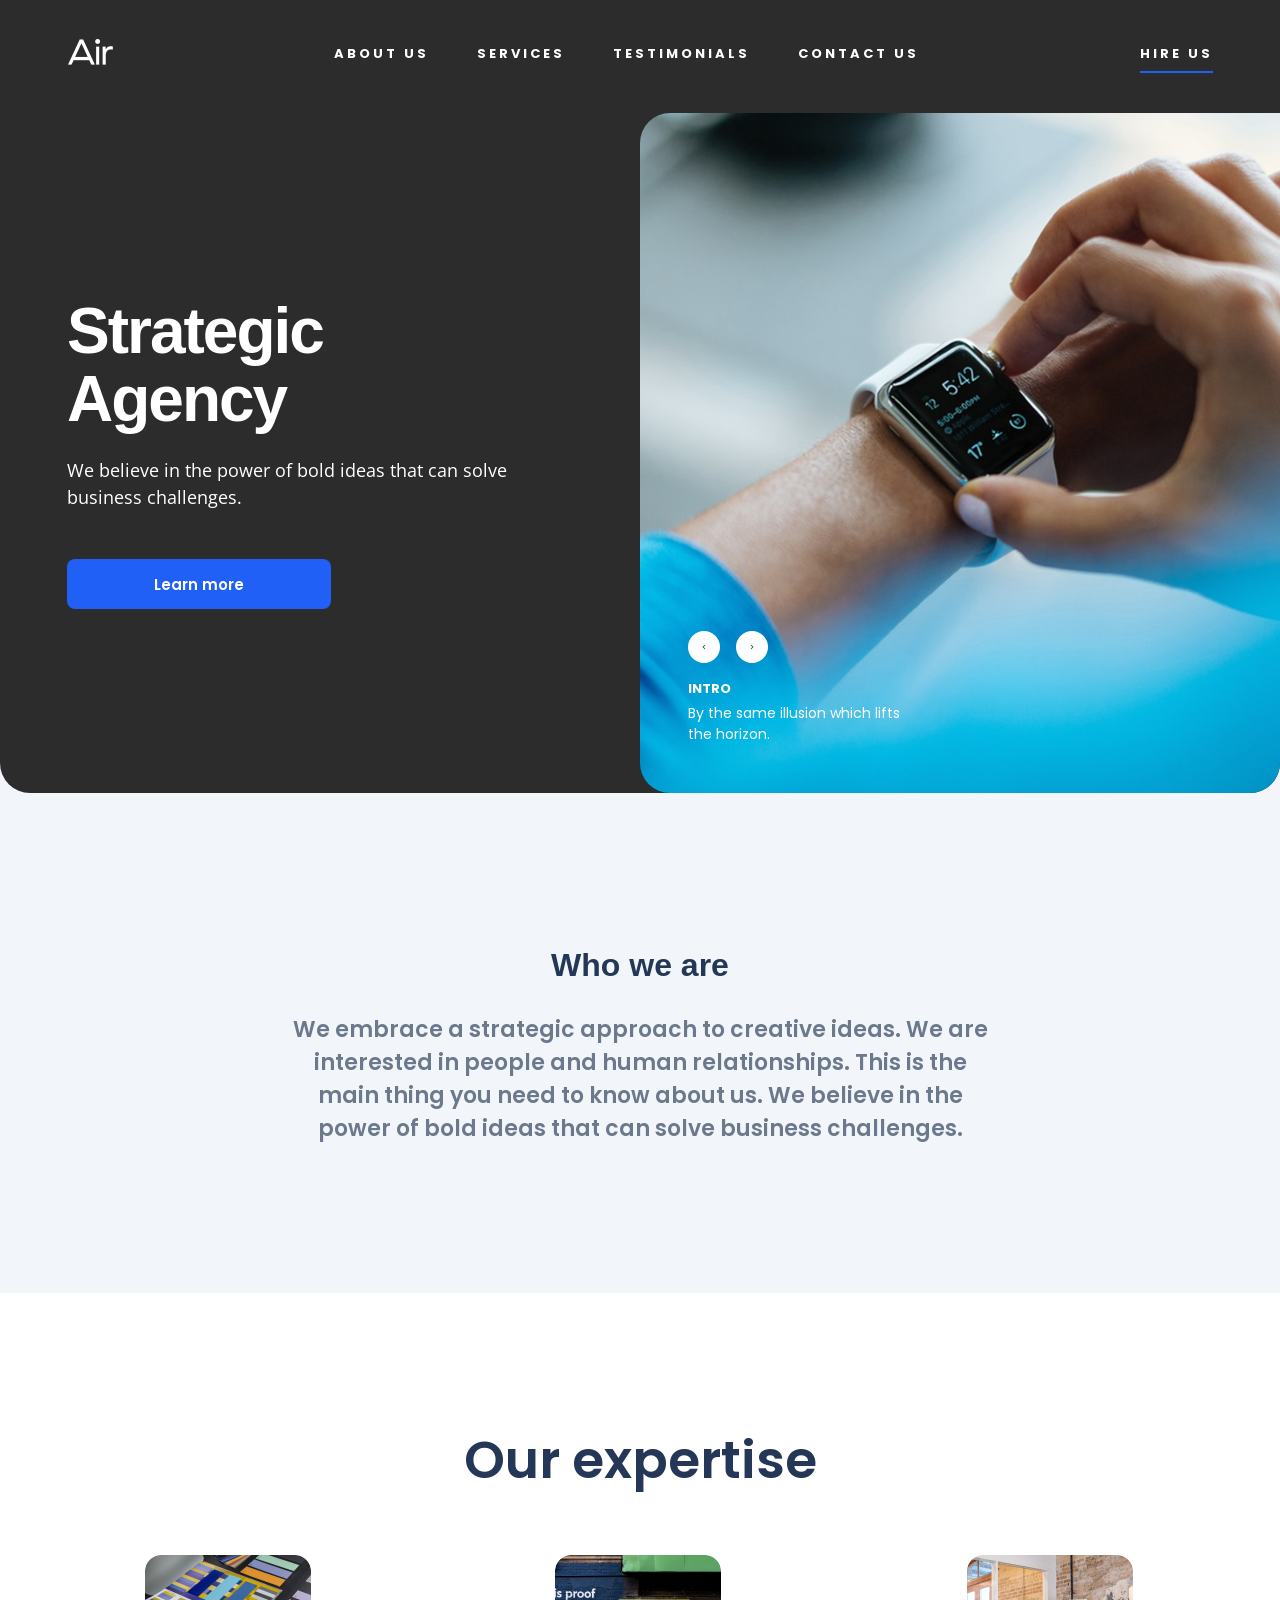
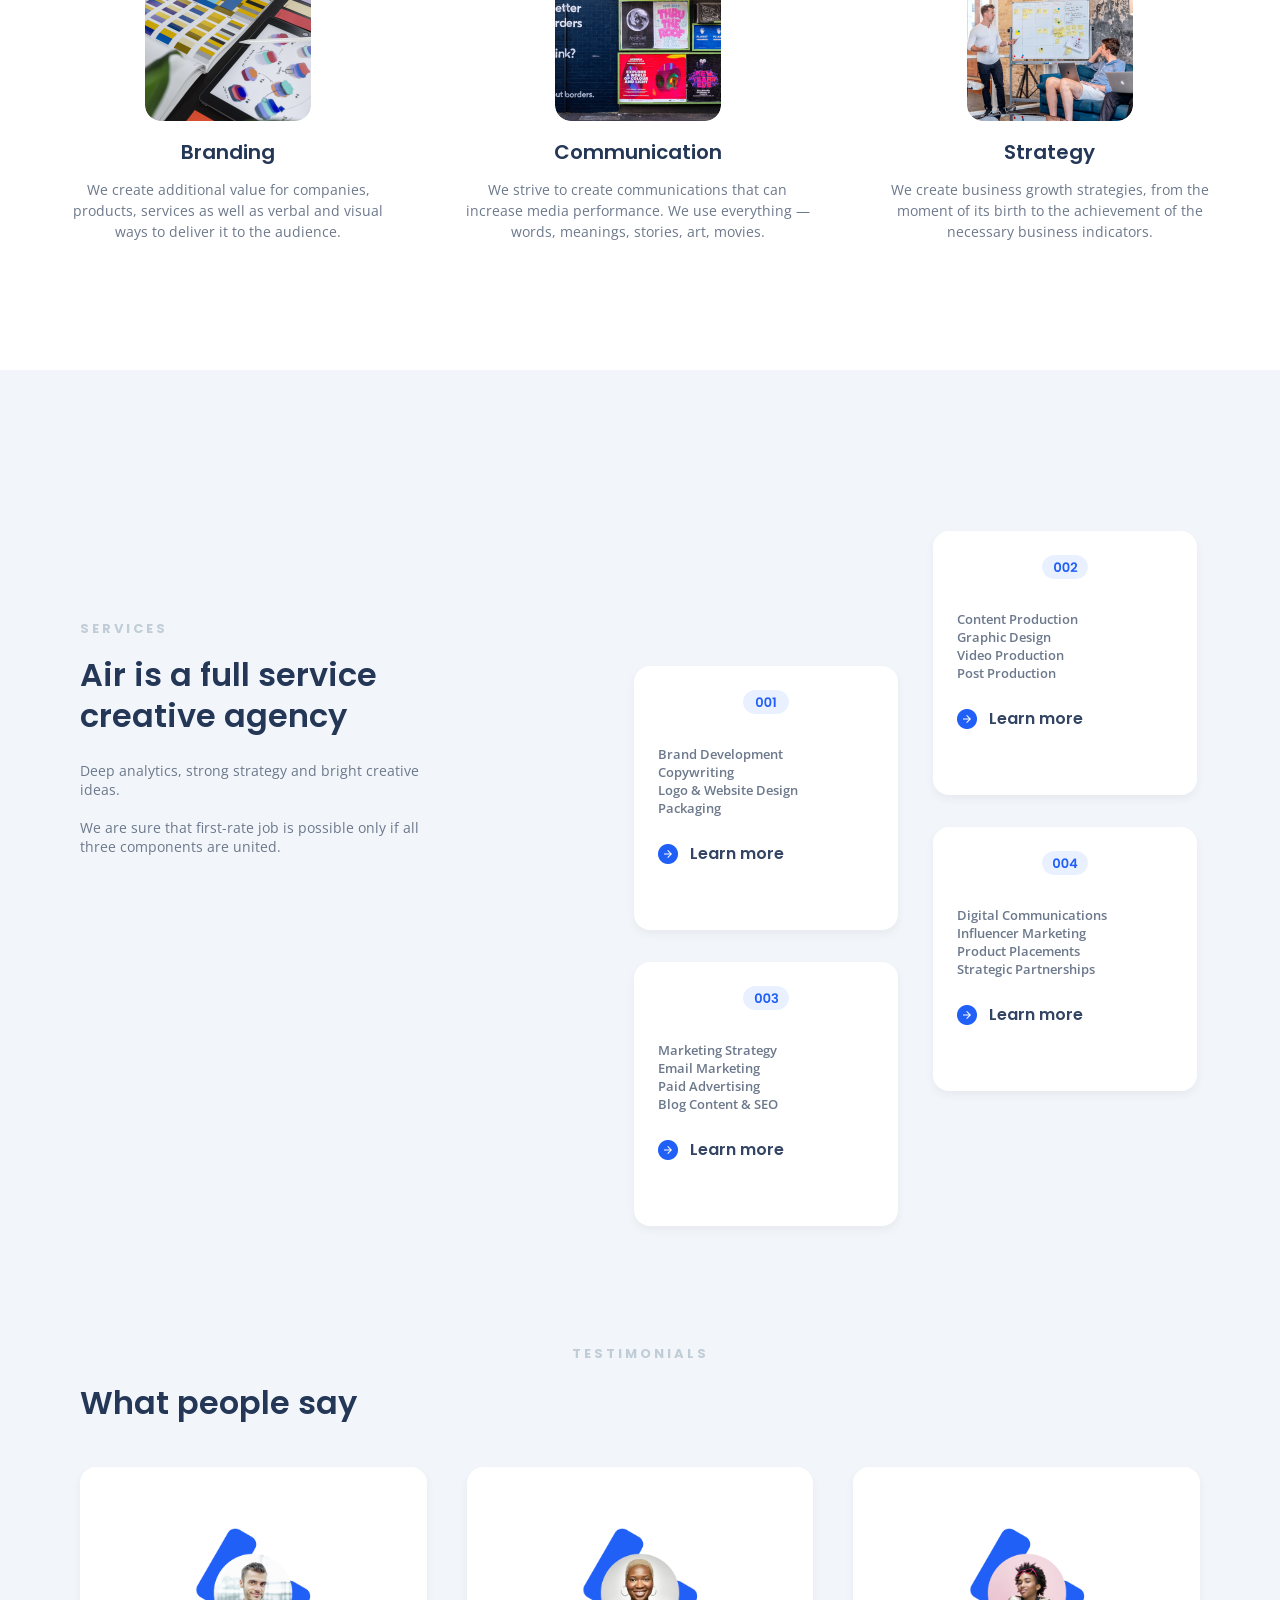
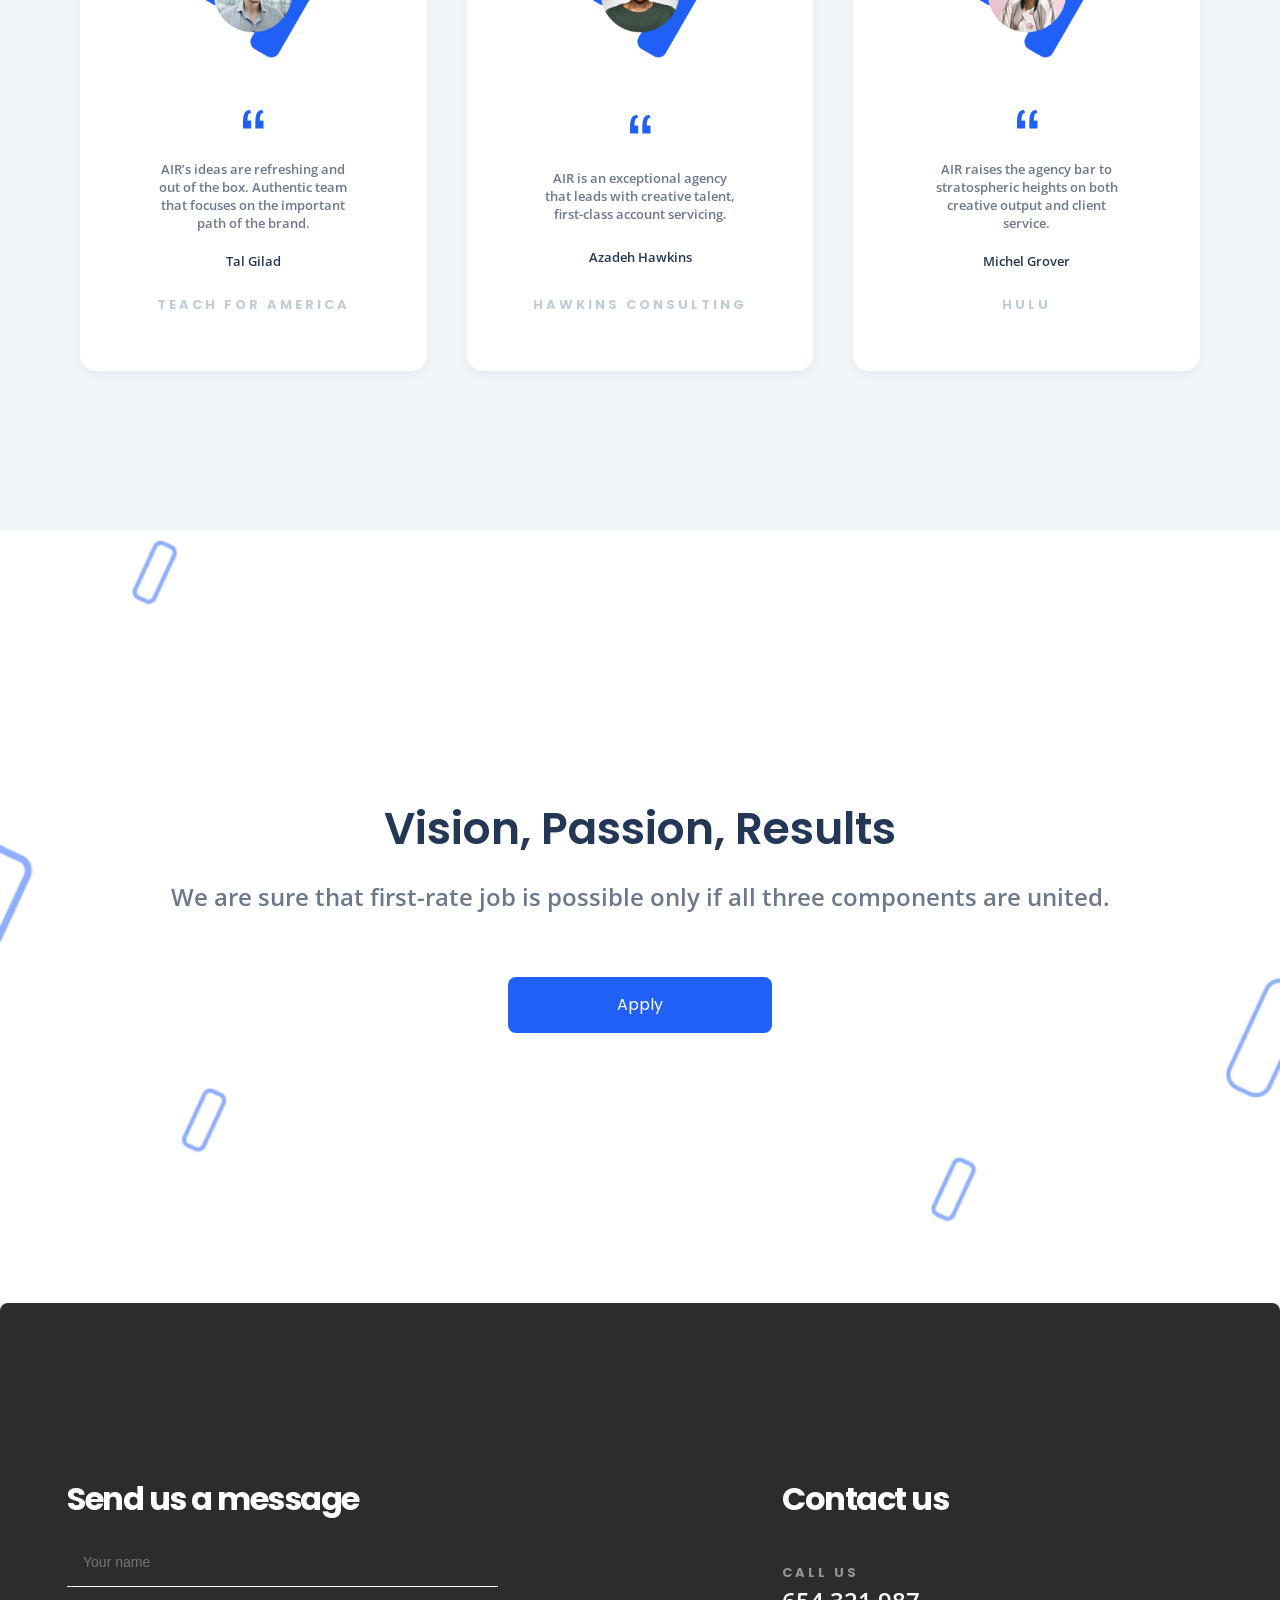
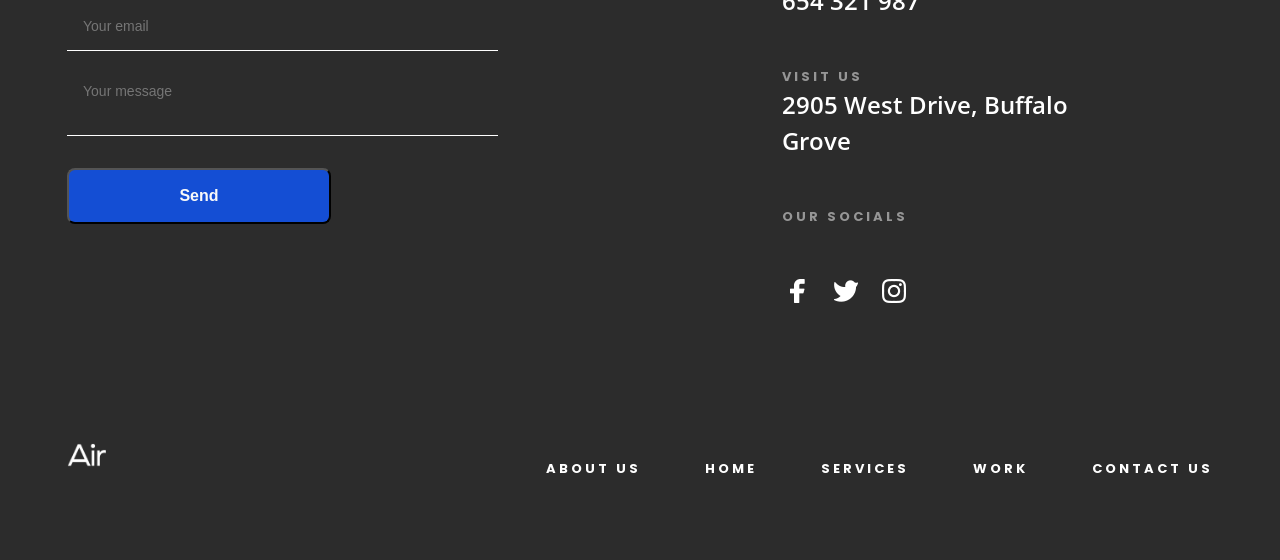
<file: index.html>
<!doctype html><html lang="en"><head><meta charset="UTF-8"><meta name="viewport" content="width=device-width, initial-scale=1.0"><title>Dia</title><link rel="preconnect" href="https://fonts.googleapis.com"><link rel="preconnect" href="https://fonts.gstatic.com"><link href="https://fonts.googleapis.com/css2?family=Open+Sans:ital,wght@0,300..800;1,300..800&display=swap" rel="stylesheet"><link href="https://fonts.googleapis.com/css2?family=Poppins:ital,wght@0,100;0,200;0,300;0,400;0,500;0,600;0,700;0,800;0,900;1,100;1,200;1,300;1,400;1,500;1,600;1,700;1,800;1,900&display=swap" rel="stylesheet"><link rel="stylesheet" href="main.7ac359a4.css"><link rel="icon" href="air-logo.f615729f.png"></head><body class="page__body"> <div class="color"> <header class="header"> <div class="container"> <div class="header__content"> <div class="logo"> <a href="#top" class="top-bar__logo-link"> <img src="air-logo.f615729f.png" alt="Air logo" class="top-bar__logo"> </a> </div> <div class="icon icon--menu"> <a href="#menu" class="icon__link"></a> </div> <nav class="nav nav--top"> <ul class="nav-list"> <li class="nav-item"> <a href="#who" class="nav__link"> About Us </a> </li> <li class="nav-item"> <a href="#services" class="nav__link"> Services </a> </li> <li class="nav-item"> <a href="#testimonials" class="nav__link"> Testimonials </a> </li> <li class="nav-item"> <a href="#contacts" class="nav__link"> Contact Us </a> </li> </ul> </nav> <div class="contact"> <a href="#contacts" class="header__link"> Hire us </a> </div> </div> </div> </header> <nav class="menu page__menu" id="menu"> <div class="menu__content"> <div class="menu__top"> <div class="logo"> <a href="#top" class="top-bar__logo-link"> <img src="air-logo.f615729f.png" alt="Air logo" class="top-bar__logo"> </a> </div> <div class="icon icon--menu"> <a href="#" class="icon__link"></a> </div> <div class="contact"> <a href="#contact-us" class="header__link"> Hire us </a> </div> </div> <nav class="nav nav--menu"> <ul class="nav-list nav-list--menu"> <li class="nav-item"> <a href="#about-us" class="nav__link"> About Us </a> </li> <li class="nav-item"> <a href="#services" class="nav__link"> Services </a> </li> <li class="nav-item"> <a href="#testimonials" class="nav__link"> Testimonials </a> </li> <li class="nav-item"> <a href="#contact-us" class="nav__link"> Contact Us </a> </li> </ul> </nav> </div> </nav> <main class="main"> <div class="hero"> <div class="hero__container"> <section class="hero__strategy"> <h1 class="hero__title">Strategic Agency</h1> <p class="hero__text"> We believe in the power of bold ideas that can solve business challenges. </p> <a href="#our-expertise" class="hero__button"> Learn more </a> </section> </div> <section class="hero__slider"> <div class="hero__image-wrapper"> <img src="header-photo.7e68215a.png" alt="Watch on wrist" class="hero__image"> </div> <div class="hero__slider-content"> <div class="hero__slider-buttons"> <button class="hero__slider-button"> <img src="arrow-left.96216232.png" class="hero__slider-button" alt="Previous"> </button> <button class="hero__slider-button"> <img src="arrow-right.6f027376.png" class="hero__slider-button" alt="Next"> </button> </div> <div class="hero__slider-text"> <div class="hero__slider-title">INTRO</div> <div class="hero__slider-desc"> By the same illusion which lifts <br> the horizon. </div> </div> </div> </section> </div> <div class="who" id="who"> <div class="who__content"> <div class="who who__title"> <h1 class="who-title">Who we are</h1> </div> <div class="who who__text"> <h2 class="who-text"> We embrace a strategic approach to creative ideas. We are interested in people and human relationships. This is the main thing you need to know about us. We believe in the power of bold ideas that can solve business challenges. </h2> </div> </div> </div> <section class="our-expertise" id="our-expertise"> <div class="our-expertise__content"> <h2 class="expertise-title">Our expertise</h2> <div class="expertise-list"> <div class="expertise-number-1"> <img src="expertise-1.5dba3f0f.png" alt="Branding" class="our-expertise__part"> <h3 class="expertise__title">Branding</h3> <p class="expertise__text"> We create additional value for companies, products, services as well as verbal and visual ways to deliver it to the audience. </p> </div> <div class="expertise-number-2"> <img src="expertise-2.cbdcf142.png" alt="Communication" class="our-expertise__part"> <h3 class="expertise__title">Communication</h3> <p class="expertise__text"> We strive to create communications that can increase media performance. We use everything — words, meanings, stories, art, movies. </p> </div> <div class="expertise-number-3"> <img src="expertise-3.e4280196.png" alt="Strategy" class="our-expertise__part"> <h3 class="expertise__title">Strategy</h3> <p class="expertise__text"> We create business growth strategies, from the moment of its birth to the achievement of the necessary business indicators. </p> </div> </div> </div> </section> <section class="services" id="services"> <div class="services__container"> <div class="services__content"> <div class="services__text-column"> <h2 class="services-title">Services</h2> <h3 class="services__title"> Air is a full service creative agency </h3> <p class="services__text"> Deep analytics, strong strategy and bright creative ideas. <br> <br> We are sure that first-rate job is possible only if all three components are united. </p> </div> <div class="services__blocks"> <div class="services__block"> <img src="001.4fc6b3cb.png" class="block-img" alt="services 001"> <p class="block-text"> Brand Development <br> Copywriting <br> Logo & Website Design <br> Packaging </p> <div class="block-button"> <div class="block-arrow"> <img src="Arrow.8f0502e8.png" alt="arrow"> </div> <p class="button-text">Learn more</p> </div> </div> <div class="offset-block services__block"> <img src="002.56774635.png" class="block-img" alt="services 002"> <p class="block-text"> Content Production <br> Graphic Design <br> Video Production <br> Post Production </p> <div class="block-button"> <div class="block-arrow"> <img src="Arrow.8f0502e8.png" alt="arrow"> </div> <p class="button-text">Learn more</p> </div> </div> <div class="services__block"> <img src="003.92847d8e.png" class="block-img" alt="services 003"> <p class="block-text"> Marketing Strategy <br> Email Marketing <br> Paid Advertising <br> Blog Content & SEO </p> <div class="block-button"> <div class="block-arrow"> <img src="Arrow.8f0502e8.png" alt="arrow"> </div> <p class="button-text">Learn more</p> </div> </div> <div class="offset-block services__block"> <img src="004.b1cfa43d.png" class="block-img" alt="services 004"> <p class="block-text"> Digital Communications <br> Influencer Marketing <br> Product Placements <br> Strategic Partnerships </p> <div class="block-button"> <div class="block-arrow"> <img src="Arrow.8f0502e8.png" alt="arrow"> </div> <p class="button-text">Learn more</p> </div> </div> </div> </div> </div> </section> <section class="testimonials" id="testimonials"> <div class="testimonials__container"> <div class="testimonials__top"> <h2 class="testimonials__top-title">Testimonials</h2> <p class="testimonials__title">What people say</p> </div> <div class="testimonials__content"> <article class="testimonials__blocks"> <div class="testimonials__block-1"> <img src="testi1.bca62726.png" alt="testi photo 1" class="testi__photo"> <img src="testi-all.ba1f4bd5.png" alt="testi all" class="testi-logo"> <div class="testimonials__text"> AIR’s ideas are refreshing and out of the box. Authentic team that focuses on the important path of the brand. </div> <div class="testimonials__name">Tal Gilad</div> <div class="testimonials__position">Teach for America</div> </div> </article> <article class="testimonials__blocks"> <div class="testimonials__block-2"> <img src="testi2.1337528b.png" alt="testi photo 2" class="testi__photo"> <img src="testi-all.ba1f4bd5.png" alt="testi all" class="testi-logo"> <div class="testimonials__text"> AIR is an exceptional agency that leads with creative talent, first-class account servicing. </div> <div class="testimonials__name">Azadeh Hawkins</div> <div class="testimonials__position">Hawkins Consulting</div> </div> </article> <article class="testimonials__blocks"> <div class="testimonials__block-3"> <img src="testi3.ca536598.png" alt="testi photo 3" class="testi__photo"> <img src="testi-all.ba1f4bd5.png" alt="testi all" class="testi-logo"> <div class="testimonials__text"> AIR raises the agency bar to stratospheric heights on both creative output and client service. </div> <div class="testimonials__name">Michel Grover</div> <div class="testimonials__position">Hulu</div> </div> </article> </div> </div> </section> <section class="vision"> <div class="vision__background"></div> <div class="vision__content"> <h2 class="vision__title">Vision, Passion, Results</h2> <p class="vision__text"> We are sure that first-rate job is possible only if all three components are united. </p> <a href="#contacts" class="button"> <span>Apply</span> </a> </div> </section> <section class="contacts" id="contacts"> <div class="contacts__content"> <div class="contacts__group"> <h2 class="section-title">Send us a message</h2> <form class="contacts__form" onsubmit="this.reset(); return false;"> <input type="text" name="name" placeholder="Your name" required class="contacts__form__input contacts__form__input--name"> <input type="email" name="email" placeholder="Your email" required class="contacts__form__input contacts__form__input--email"> <textarea name="message" placeholder="Your message" required class="contacts__form__input contacts__form__input--message"></textarea> <button type="submit" class="contacts__form__button"> Send </button> </form> </div> <div class="contacts__text"> <h2 class="section-title">Contact us</h2> <h4 class="contact__text__title">Call us</h4> <a href="tel:+12345555555" class="contact__text__link"> <p class="contact__text__text">654 321 987</p> </a> <h4 class="contact__text__title">Visit us</h4> <a href="https://www.google.com/maps/place/%D0%91%D1%83%D1%84%D1%84%D0%B0%D0%BB%D0%BE+%D0%93%D1%80%D0%BE%D0%B2,+%D0%98%D0%BB%D0%BB%D0%B8%D0%BD%D0%BE%D0%B9%D1%81,+%D0%A1%D0%A8%D0%90/@42.1700476,-88.1004206,12z/data=!3m1!4b1!4m10!1m2!2m1!1s2905+West+Drive,+Buffalo+Grove!3m6!1s0x880fbc0db73e17df:0x93b86f7936dde6d5!8m2!3d42.1662831!4d-87.9631308!15sCh4yOTA1IFdlc3QgRHJpdmUsIEJ1ZmZhbG8gR3JvdmWSAQhsb2NhbGl0eaoBWxABKhMiDzI5MDUgd2VzdCBkcml2ZSgAMh8QASIbc9stMKJbNjP_DbXutA0Iu9mZDRlQ7IxhXGGoMiEQAiIdMjkwNSB3ZXN0IGRyaXZlIGJ1ZmZhbG8gZ3JvdmXgAQA!16zL20vMHM0a3k?authuser=0&entry=ttu&g_ep=EgoyMDI1MDUxMi4wIKXMDSoASAFQAw%3D%3D" class="contact__text__link" target="_blank"> <p class="contact__text__text"> 2905 West Drive, Buffalo Grove </p> </a> <h4 class="contact__text__title">Our socials</h4> <div class="socials"> <a href="https://www.facebook.com" class="social" target="_blank"> <img src="facebook 1.b06d3f4b.png" class="social__img" alt="facebook"> </a> <a href="https://www.twitter.com" class="social" target="_blank"> <img src="twitter 1.2ff77eca.png" class="social__img" alt="twitter"> </a> <a href="https://www.instagram.com" class="social" target="_blank"> <img src="instagram.7757cdc2.png" class="social__img" alt="instagram"> </a> </div> </div> </div> </section> </main> <footer class="footer"> <div class="footer__content"> <div class="logo"> <a href="#" class="bottom-bar__logo-link"> <img src="air-logo.f615729f.png" alt="Air logo" class="bottom-bar__logo"> </a> </div> <nav class="nav nav--bottom"> <ul class="nav-list-bottom"> <li class="nav-item-bottom"> <a href="#who" class="nav__link-bottom"> About Us </a> </li> <li class="nav-item-bottom"> <a href="#" class="nav__link-bottom"> Home </a> </li> <li class="nav-item-bottom"> <a href="#services" class="nav__link-bottom"> Services </a> </li> <li class="nav-item-bottom"> <a href="#our-expertise" class="nav__link-bottom"> Work </a> </li> <li class="nav-item-bottom"> <a href="#contacts" class="nav__link-bottom"> Contact Us </a> </li> </ul> </nav> </div> </footer> <h1></h1> <script src="main.b2b0b56a.js"></script> </div> </body></html>
</file>
<file: main.7ac359a4.css>
h1{font-family:Roboto,sans-serif;font-weight:400}@font-face{font-family:Roboto,Arial,Helvetica,sans-serif;src:url(Roboto-Regular-webfont.1b7be813.woff) format("woff");font-weight:400;font-style:normal}.header{display:grid;box-sizing:border-box;padding:20px 20px 48px;background-color:#2c2c2c;width:100vw}.header__content{display:flex;justify-content:space-between;align-items:center;padding:18px 0 0;max-width:1146px;width:100%;margin:0 auto}.header__logo{margin:0;padding:0;border:0;box-sizing:border-box;font-size:100%;vertical-align:baseline;transition:transform .3s}.header__logo:hover{transform:scale(1.2)}.header__link{text-decoration:none;font-weight:700;font-size:13px;line-height:20px;letter-spacing:3px;text-transform:uppercase;padding-bottom:8px;border-bottom:2px solid #2060f6;color:#fff;transition:transform .3s}.header__link:hover{transform:scale(1.2)}.top-bar__logo{width:46px;height:28px;transition:transform .3s}.top-bar__logo:hover{transform:scale(1.2)}.icon{display:flex;width:24px;height:24px;justify-content:center;align-items:center;background-position:50%;background-size:contain;transition:transform .3s}.icon:hover{transform:scale(1.2)}.icon--menu{background-image:url(burger-menu.1fd623bf.png);margin-right:auto;margin-left:36px;background-repeat:no-repeat}@media (min-width:1024px){.icon--menu{display:none}}.icon__link{width:100%;padding-bottom:100%}.nav--top{margin:0;padding:0;border:0;box-sizing:border-box;vertical-align:baseline}@media (max-width:1024px){.nav--top{display:none}}.nav-list{display:flex;gap:48px;list-style:none;margin:0;padding:0}.nav-item{display:list-item}.nav__link{font-family:Poppins,sans-serif;text-decoration:none;font-weight:700;font-size:13px;text-align:center;letter-spacing:3px;line-height:150%;text-transform:uppercase;color:#fff}.nav__link:hover{color:#144ed4}.menu{display:block;box-sizing:border-box;height:100vh;z-index:1;background-color:#2c2c2c;padding:20px 20px 24px;pointer-events:none;position:fixed;top:0;right:0;left:0;transform:translateX(-100%);opacity:0;transition:all .3s}.menu:target{pointer-events:all;transform:translateX(0);opacity:1}@media (min-width:1024px){.menu{display:none}}.menu__top{display:flex;justify-content:space-between;align-items:center;padding:18px 0 0}.nav-list--menu{display:flex;padding-top:80px;flex-direction:column;list-style:none;gap:32px;margin:0;align-items:flex-start}.nav--menu{margin:0;padding:0;border:0;box-sizing:border-box}@media (min-width:1024px){.nav--menu{display:none}}.top-bar__logo-link{display:flex}.top-bar__logo-link__logo{height:16px;transition:transform .3s}@media (min-width:640px){.top-bar__logo-link__logo{height:24px}}.top-bar__logo-link__logo:hover{transform:scale(1.2)}.page:has(.page__menu:target){overflow:hidden}.category__photo,.product__photo .about-us__image,img{transition:transform .3s ease}.button,.nav__link,:focus,:hover,img{transition-duration:.3s}.category__photo:hover,.product__photo:hover{transform:scale(1.05)}*{box-sizing:border-box;margin:0;padding:0}.hero{background-color:#2c2c2c;border-radius:0 0 30px 30px;overflow:hidden;width:100%;display:flex;flex-direction:column;position:relative;height:auto;margin-top:-1px}@media (min-width:1024px){.hero{height:680px}}.hero__container{max-width:1146px;width:100%;margin:0 auto;padding:0 20px;box-sizing:border-box;display:block}@media (min-width:1024px){.hero__container{padding:0;height:100%;display:grid;grid-template-columns:repeat(12,1fr);column-gap:20px;align-items:center;position:relative;z-index:1}}.hero__strategy{max-width:640px;margin-left:auto;margin-right:auto;padding:60px 0;text-align:center}@media (min-width:640px){.hero__strategy{padding-top:80px;padding-bottom:80px}}@media (min-width:1024px){.hero__strategy{grid-column:1/span 5;padding:0;margin:0;text-align:left;height:100%;display:flex;flex-direction:column;justify-content:center;align-items:flex-start}}@media (min-width:1600px){.hero__strategy{grid-column:1/span 4}}.hero__title{margin-bottom:20px;font-size:48px;line-height:52px;letter-spacing:-1px;color:#fff}@media (min-width:640px){.hero__title{font-size:56px;line-height:60px}}@media (min-width:1024px){.hero__title{font-size:64px;font-weight:600;line-height:68px;letter-spacing:-2px;margin-bottom:24px}}.hero__text{margin-bottom:32px;font-family:Open Sans,sans-serif;font-size:16px;line-height:1.6;color:#fff}@media (min-width:640px){.hero__text{font-size:17px}}@media (min-width:1024px){.hero__text{font-size:18px;font-weight:400;line-height:150%;margin-bottom:48px}}.hero__button{display:inline-flex;align-items:center;justify-content:center;background-color:#2060f6;color:#fff;font-size:15px;font-weight:600;text-decoration:none;border-radius:8px;height:50px;width:280px;transition:background-color .3s ease}.hero__button:hover{background-color:#144ed4}@media (min-width:640px){.hero__button{width:264px}}.hero__slider{position:relative;width:100%;height:390px;margin-top:20px;overflow:hidden;border-radius:30px}@media (min-width:1024px){.hero__slider{position:absolute;top:0;left:50%;width:50vw;height:100%;margin-top:0;border-radius:30px 0 0 30px}}.hero__image-wrapper{position:relative;width:100%;height:100%;overflow:hidden}.hero__image{height:100%;width:100%;object-fit:cover;display:block;z-index:0}.hero__slider-content{position:absolute;bottom:24px;left:20px;z-index:2;color:#fff}@media (min-width:640px){.hero__slider-content{left:32px;bottom:32px}}@media (min-width:1024px){.hero__slider-content{bottom:48px;left:48px}}.hero__slider-buttons{display:flex;gap:16px;margin-bottom:16px;transition:opacity .3s ease,visibility .3s ease}.hero__slider-button{width:32px;height:32px;background:#fff;border:none;border-radius:50%;display:flex;align-items:center;justify-content:center;cursor:pointer;transition:transform .2s ease,background-color .2s ease}.hero__slider-button:hover{transform:scale(1.1);background-color:#f0f0f0}.hero__slider-button img{width:16px;height:16px;object-fit:contain}.hero__slider-title{font-size:13px;font-weight:700;letter-spacing:2%;text-transform:uppercase;margin-bottom:4px}.hero__slider-desc{font-size:14px;font-weight:400;line-height:1.5}.menu:target~main .hero__slider .hero__slider-content{opacity:0;visibility:hidden;pointer-events:none}.who{padding-block:120px;display:flex;flex-direction:column;justify-content:center;align-items:center;padding-inline:20px;background-color:#f2f6fa}@media (min-width:640px){.who{padding:148px 154px}}@media (min-width:1600px){.who{padding:148px 200px}}@media (min-width:2560px){.who{padding:148px 700px}}.who__content{gap:24px;display:grid;grid-column:1/-1;max-width:716px}@media (min-width:1024px){.who__content{padding-top:0;grid-column:2/12}}@media (min-width:1600px){.who__content{grid-column:3/11}}.who-title,.who__title{margin:0;padding:0}.who-title{font-size:32px;font-weight:600;color:#253757;line-height:48px}.who-text,.who__text{margin:0;padding:0}.who-text{font-size:Open Sans;font-size:22px;font-weight:600;color:#6c788b;text-align:center;line-height:33px}.our-expertise{width:100%;background-color:#fff;padding:72px 20px}@media (min-width:640px){.our-expertise{padding:128px 40px}}.our-expertise__content{max-width:1146px;margin:0 auto;text-align:center}.expertise-title{font-size:44px;font-weight:600;color:#253757;margin-bottom:56px}@media (min-width:1024px){.expertise-title{font-size:52px;line-height:78px}}.expertise-list{display:flex;flex-direction:column;align-items:center;gap:56px}@media (min-width:1024px){.expertise-list{flex-direction:row;justify-content:center;gap:72px}}.expertise-card{width:100%;max-width:300px;text-align:center}.our-expertise__part{width:166px;height:166px;object-fit:contain;margin:0 auto 16px;display:block;border-radius:16px}.expertise__title{font-size:20px;font-weight:600;color:#253757;margin-bottom:12px}.expertise__text{color:#6c788b;font-family:Open Sans,sans-serif;font-size:14px;font-weight:400;line-height:1.5}.services{padding:0 80px}.services__container{background-color:#f2f6fa;max-width:1146px;margin:0 auto;text-align:center}.services-title{font-size:13px;font-weight:700;color:#c0cdd7;letter-spacing:3px;text-transform:uppercase;padding-bottom:16px;text-align:left;margin:0}.services__content{display:flex;flex-direction:column;gap:32px;padding-top:120px}.services__text-column{text-align:center}.services__title{margin:0;font-size:32px;font-weight:600;line-height:130%;color:#253757;padding-bottom:24px;vertical-align:middle}.services__text{font-family:Open Sans,sans-serif;font-size:14px;font-weight:400;color:#6c788b;padding-bottom:0;margin:0}.services__blocks{display:flex;flex-direction:column;gap:24px;align-items:center}.services__block{width:100%;max-width:280px;padding:24px;border-radius:16px;background-color:#fff;box-shadow:0 4px 10px rgba(0,0,0,.05);justify-items:left;transition:transform .3s}.services__block:hover{transform:scale(1.2)}.block-img{width:46px;height:24px;border-radius:23px}.block-text{padding-top:24px;font-family:Open Sans,sans-serif;font-size:13px;font-weight:600;color:#6c788b;text-align:left;align-self:flex-start}.block-button{display:flex;gap:12px;margin-top:24px;cursor:pointer}.block-arrow{border-radius:50%;display:flex;align-items:center;justify-content:center}.block-arrow img{width:20px;height:20px}.button-text{font-size:16px;font-weight:600;color:#334563}@media (min-width:640px){.services__container{position:relative}.services__content{display:flex;flex-direction:column;gap:30px;align-items:flex-start;padding-top:148px}.services__text-column{width:50%;text-align:left;margin-bottom:0;z-index:1}.services__blocks{position:relative;top:auto;right:auto;width:100%;display:grid;grid-template-columns:repeat(2,1fr);gap:30px;align-items:flex-start;margin-top:-170px;padding-top:80px}.services__block{margin-top:0;height:264px;width:264px}.services__blocks>:first-child{margin-top:135px}.services__blocks>:nth-child(2),.services__blocks>:nth-child(3){margin-top:0}.services__blocks>:nth-child(4){margin-top:-135px}}@media (min-width:1024px){.services__content{margin-top:251px;flex-direction:row;justify-content:space-between;align-items:flex-start;gap:176px;padding:0}}@media (min-width:1024px) and (min-width:1600px){.services__content{gap:226px}}@media (min-width:1024px){.services__text-column{width:40%;text-align:left;order:1}.services__blocks{width:60%;order:2;display:grid;grid-template-columns:repeat(2,1fr);gap:32px;align-items:flex-start}.services__block{margin-top:148px}.services__blocks>:nth-child(3){transform:traslatey(-50%)}}.testimonials{padding:120px 80px}.testimonials__container{display:block;background-color:#f2f6fa;max-width:1146px;margin:0 auto;text-align:center}.testimonials__top-title{font-size:13px;font-weight:700;color:#c0cdd7;letter-spacing:3px;text-transform:uppercase;justify-self:left}.testimonials__title{font-size:32px;font-weight:600;color:#253757;padding-top:16px;text-align:left}.testimonials__content{display:flex;flex-direction:column;align-items:center;gap:32px;padding:40px 0}@media (min-width:1024px){.testimonials__content{flex-direction:row;justify-content:space-between;align-items:flex-start;gap:40px}}.testimonials__blocks{width:100%;max-width:360px;background-color:#fff;border-radius:16px;box-shadow:0 4px 10px rgba(0,0,0,.05);padding:24px;text-align:center;display:flex;flex-direction:column;align-items:center}.testimonials__block-1,.testimonials__block-2,.testimonials__block-3{display:flex;flex-direction:column;align-items:center;justify-content:space-between;width:100%;min-height:456px}.testimonials__blocks:hover{translate:0 -40px}.testi__photo{height:196px;width:196px;padding:32px 0 24px;object-fit:contain}@media (min-width:1600px){.testi__photo{height:250px;width:250px}}.testi-logo{height:24px;width:24px;object-fit:contain}.testimonials__text{font-family:Open Sans,sans-serif;font-size:13px;font-weight:600;color:#6c788b;padding:8px 48px 0}.testimonials__name{font-family:Open sans,sans-serif;font-size:13px;font-weight:600;color:#253757}.testimonials__position{font-size:13px;font-weight:700;letter-spacing:3px;color:#c0cdd7;text-transform:uppercase;padding:4px 0 32px}.vision{overflow:hidden;min-height:571px;position:relative;padding-bottom:198px}.vision,.vision__background{background-color:#fff;width:100vw}.vision__background{position:absolute;top:0;left:50%;height:100%;transform:translateX(-50%);z-index:-1}@media (min-width:640px){.vision__background{background-image:url(shapes.4fe94914.png);background-repeat:no-repeat;background-position:50%;background-size:cover;z-index:0}}.vision__content{display:flex;flex-direction:column;align-items:center;min-height:571px;justify-content:space-between;padding:72px 20px;position:relative;background-color:transparent;overflow:visible}.vision__title{font-size:44px;font-weight:600;color:#253757;padding-top:72px;text-align:center;line-height:120%}@media (min-width:640px){.vision__title{padding-top:200px}}.vision__text{font-family:Open Sans,sans-serif;font-size:24px;font-weight:600;color:#6c788b;vertical-align:middle;padding-top:24px;text-align:center}@media (min-width:640px){.vision__text{padding-bottom:64px}}.button{height:56px;width:100%;background-color:#2060f6;border-radius:8px;display:flex;grid-column:span 2;align-items:center;justify-content:center;box-sizing:border-box;font-size:16px;line-height:27px;color:#fff;text-align:justify;text-decoration:none}@media (min-width:640px){.button{width:264px}}.button__link{text-decoration:none}span{font-size:16px;color:#fff}span:hover{color:#2060f6}.button:hover{background-color:#253757;border:2px solid #2060f6}.contacts{display:grid;background-color:#2c2c2c;border-radius:8px 8px 0 0;width:100vw;padding:72px 20px}@media (min-width:640px){.contacts{padding:180px 237px 41px}}@media (min-width:1024px){.contacts{padding:180px 51px 80px}}.contacts__content{display:grid;grid-template-columns:1fr;gap:80px;margin:0 auto;text-align:left;max-width:1146px}@media (min-width:1024px){.contacts__content{grid-template-columns:repeat(12,1fr);margin:0 auto}.contacts__group{grid-column:1/6}.contacts__text{grid-column:8/12}}.section-title{margin:0;padding:0;font-weight:700;line-height:100%;text-align:left;letter-spacing:-1.5px}.section-title,h2{font-size:32px;color:#fff}h2{font-weight:600;line-height:130%}.contacts__form{display:grid;gap:16px;margin:24px 0 0}.contacts__form__input{box-sizing:border-box;padding:14px 16px;border:none;border-bottom:1px solid #fff;background-color:#2c2c2c;font-family:Manrope,sans-serif;font-size:14px;font-weight:400;line-height:20px;color:#144ed4;outline:none}.contacts__form__input:hover{border-bottom:1px solid #144ed4;color:#fff}.contacts__form__input:focus{border-bottom:2px solid #144ed4;color:#fff}.contacts__form__input--email,.contacts__form__input--name{height:48px}.contacts__form__input--message{resize:none}input:-webkit-autofill,input:-webkit-autofill:focus,input:-webkit-autofill:hover{border:none;border-bottom:1px solid #144ed4;-webkit-text-fill-color:#144ed4;-webkit-box-shadow:0 0 0 1000px #000 inset;transition:background-color 5000s ease-in-out 0s}.contacts__form__button{cursor:default;height:56px;margin-top:16px;border-radius:8px;font-family:Manrope,sans-serif;font-size:16px;font-weight:700;line-height:27px;color:#f9f9f9;background-color:#144ed4;text-align:center}@media (min-width:640px){.contacts__form__button{width:264px}}.contacts__form__button:active,.contacts__form__button:hover{background-color:#2c2c2c}.contacts__text{margin:0;padding:0}.contact__text__title{font-family:Poppins,sans-serif;font-size:13px;font-weight:700;letter-spacing:3px;text-transform:uppercase}.contact__text,.contact__text__title{margin:0;padding-top:48px;display:flex;color:#969696}.contact__text,.contact__text__link{color:#9393a3;text-decoration:none}.contact__text__text{font-family:Open Sans,sans-serif;font-size:24px;font-weight:600;line-height:150%;color:#fff;place-self:flex-start left}.contact__text{margin:0;padding-top:8px;font-size:16px;font-weight:500;color:#fff;justify-items:left}.contact__text,.contact__text__text:hover{color:#144ed4}.social{padding-top:16px;justify-self:left}.social__img{margin-top:16px;height:32px;width:32px}.social__img:hover{background-color:#144ed4}.socials{display:flex;gap:16px;padding-top:16px;justify-content:flex-start}footer{box-sizing:border-box;padding:20px 54px 80px;background-color:#2c2c2c;margin-top:-1px;position:relative;overflow:hidden;width:100vw}.footer__content{display:grid;grid-template-columns:1fr;gap:24px;align-items:center;padding:18px 0 0;max-width:1146px}@media (min-width:1024px){.footer__content{margin:0 auto;grid-template-columns:auto 1fr;justify-content:space-between;padding:18px 0 0}}.bottom-bar__logo{width:46px;height:28px;transition:transform .3s ease}@media (min-width:640px){.bottom-bar__logo{height:24px;width:auto}}.bottom-bar__logo-link{display:flex}.bottom-bar__logo-link:hover .bottom-bar__logo{transform:scale(1.2)}.nav-list-bottom{padding-top:48px;display:flex;flex-direction:column;list-style:none;gap:64px;margin:0;align-items:flex-start}@media (min-width:640px){.nav-list-bottom{flex-direction:row;align-items:center;padding-top:24px;padding-left:0;justify-content:space-between}}@media (min-width:1024px){.nav-list-bottom{flex-direction:row;align-items:center;padding-top:24px;padding-left:0;justify-content:flex-end}}.nav-item-bottom{padding-top:0}.nav__link-bottom{text-decoration:none;font-weight:700;font-size:13px;line-height:20px;text-align:center;letter-spacing:3px;text-transform:uppercase;color:#fff;transition:color .3s ease}.nav__link-bottom:hover{color:#144ed4}.page__body{margin:0;padding:0;overflow-x:hidden;box-sizing:border-box;font-family:Poppins,sans-serif;scroll-behavior:smooth;background-color:#f2f6fa}.page__body:has(.menu:target){overflow-y:hidden}.page__body *,.page__body :after,.page__body :before{box-sizing:inherit}
/*# sourceMappingURL=main.7ac359a4.css.map */
</file>
